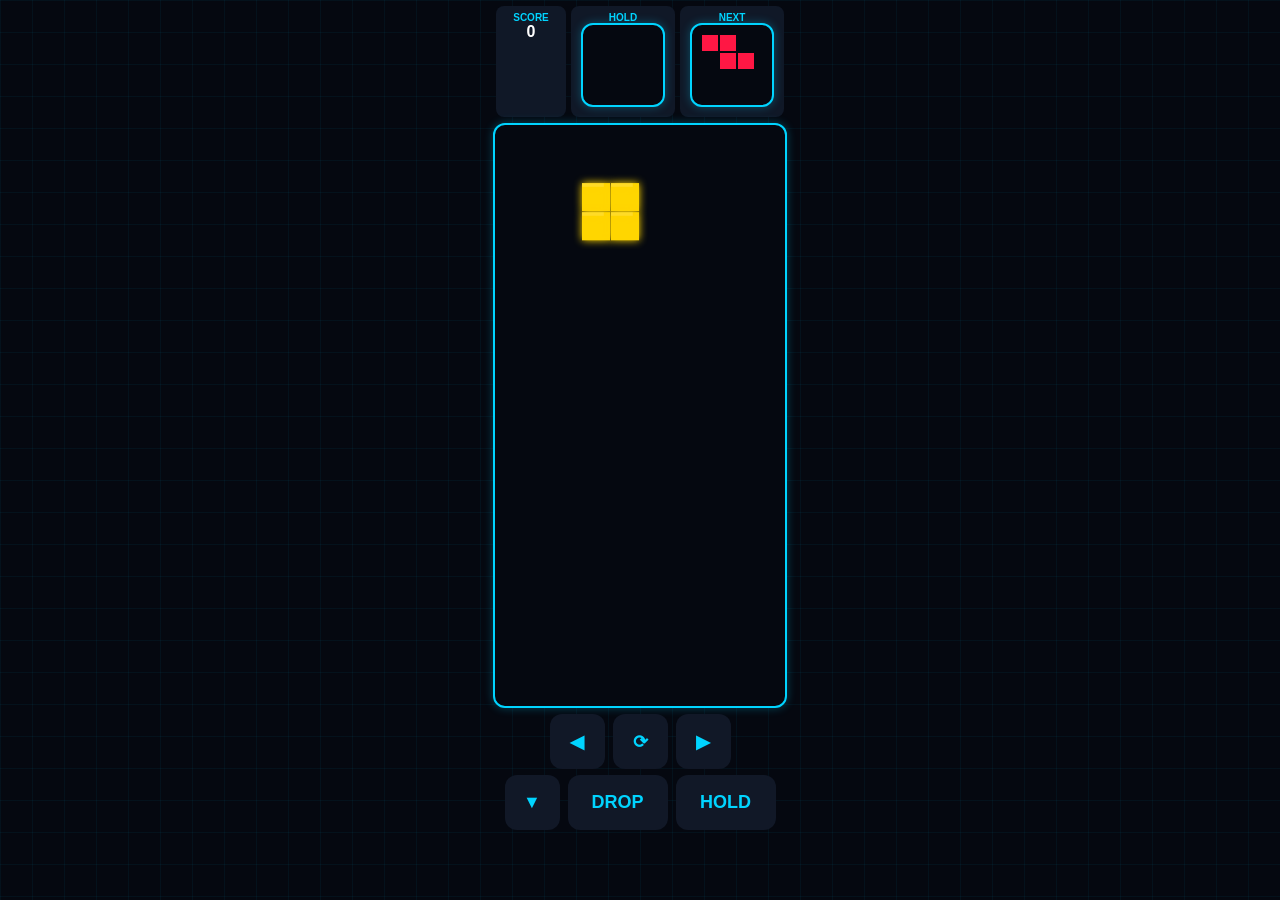
<file: index.html>
<!DOCTYPE html>
<html lang="id">
<head>
<meta charset="UTF-8">
<meta name="viewport"
content="width=device-width, initial-scale=1.0">

<title>TETRIS</title>

<link rel="stylesheet" href="style.css">
</head>

<body>

<div class="game-container">

  <div class="sidebar">

    <div class="card">
      <h3>SCORE</h3>
      <p id="score">0</p>
    </div>

    <div class="card">
      <h3>HOLD</h3>
      <canvas id="holdCanvas"
      width="80"
      height="80"></canvas>
    </div>

    <div class="card">
      <h3>NEXT</h3>
      <canvas id="nextCanvas"
      width="80"
      height="80"></canvas>
    </div>

  </div>

  <canvas id="game"></canvas>

  <div class="controls">

    <button id="left">◀</button>

    <button id="rotate">⟳</button>

    <button id="right">▶</button>

  </div>

  <div class="controls">

    <button id="down">▼</button>

    <button id="drop">
      DROP
    </button>

    <button id="hold">
      HOLD
    </button>

  </div>

</div>

<audio id="bgm" loop autoplay>
<source src="https://cdn.pixabay.com/download/audio/2022/03/15/audio_c8c8e6d7d5.mp3" type="audio/mpeg">
</audio>

<script src="script.js"></script>

</body>
</html>
</file>
<file: style.css>
*{
  margin:0;
  padding:0;
  box-sizing:border-box;
}

body{

  background:#050810;

  overflow:hidden;

  font-family:Arial,sans-serif;

  color:white;

  display:flex;

  justify-content:center;

  align-items:center;

  height:100vh;

}

body::before{

  content:'';

  position:fixed;

  inset:0;

  background:
  linear-gradient(rgba(0,212,255,0.05) 1px, transparent 1px),
  linear-gradient(90deg, rgba(0,212,255,0.05) 1px, transparent 1px);

  background-size:32px 32px;

  animation:gridMove 10s linear infinite;

  z-index:-1;

}

@keyframes gridMove{

  from{
    transform:translateY(0);
  }

  to{
    transform:translateY(32px);
  }

}

.game-container{

  display:flex;

  flex-direction:column;

  align-items:center;

  gap:6px;

  height:100vh;

  padding:6px;

}

.sidebar{

  display:flex;

  gap:5px;

}

.card{

  background:#101827;

  padding:6px 10px;

  border-radius:8px;

  min-width:70px;

  text-align:center;

}

.card h3{

  font-size:10px;

  color:#00d4ff;

}

.card p{

  font-size:16px;

  font-weight:bold;

}

canvas{

  background:#050810;

  border:2px solid #00d4ff;

  border-radius:12px;

  box-shadow:
  0 0 10px rgba(0,212,255,0.3);

  transition:
  transform 0.08s,
  box-shadow 0.15s;

  max-width:95vw;

  max-height:65vh;

}

.controls{

  display:flex;

  gap:8px;

}

button{

  border:none;

  background:#111827;

  color:#00d4ff;

  border-radius:12px;

  width:55px;

  height:55px;

  font-size:18px;

  font-weight:bold;

}

button:active{

  transform:scale(0.92);

  background:#00d4ff;

  color:black;

}

#drop{

  width:100px;

}

#hold{

  width:100px;

}

.pop{

  animation:pop .2s ease;

}

@keyframes pop{

  50%{
    transform:scale(1.2);
  }

}

@media(max-height:750px){

  canvas{
    max-height:58vh;
  }

  button{

    width:48px;

    height:48px;

  }

}
</file>
